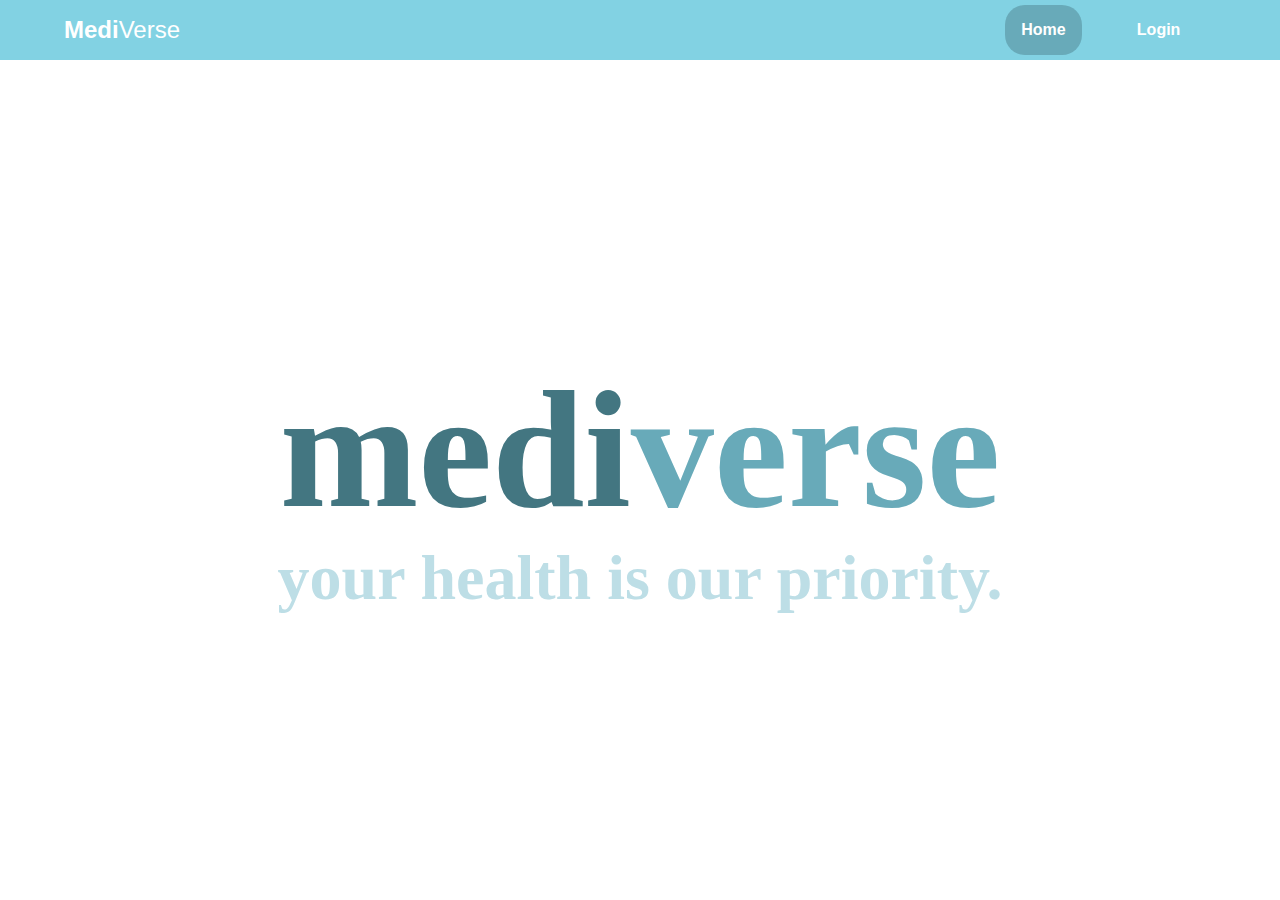
<file: index.html>
<!DOCTYPE html>
<html lang="en">
<head>
    <meta charset="UTF-8">
    <meta http-equiv="X-UA-Compatible" content="IE=edge">
    <meta name="viewport" content="width=device-width, initial-scale=1.0">
    <link rel="stylesheet" href="main.css">
    <link rel="icon" href="icon.png">
    <title>MediCool</title>
</head>
<body>
    
    <nav>
        <input id="nav-toggle" type="checkbox">
        <div class="logo"><strong>Medi</strong> Verse</div>
        <ul class="links">
            <li><a href="#" class="is-active">Home</a></li>
            <li><a href="/sign in + register/index.html">Login</a></li>
        </ul>
        <label for="nav-toggle" class="icon-burger">
            <div class="line"></div>
            <div class="line"></div>
            <div class="line"></div>
        </label>
    </nav>

    <h1 class="hero"><span>medi</span>verse</h1>
    <h5 class = "hero">your health is our priority.</h5>
    
    <script src="main.js"></script>
</body>
</html>
</file>
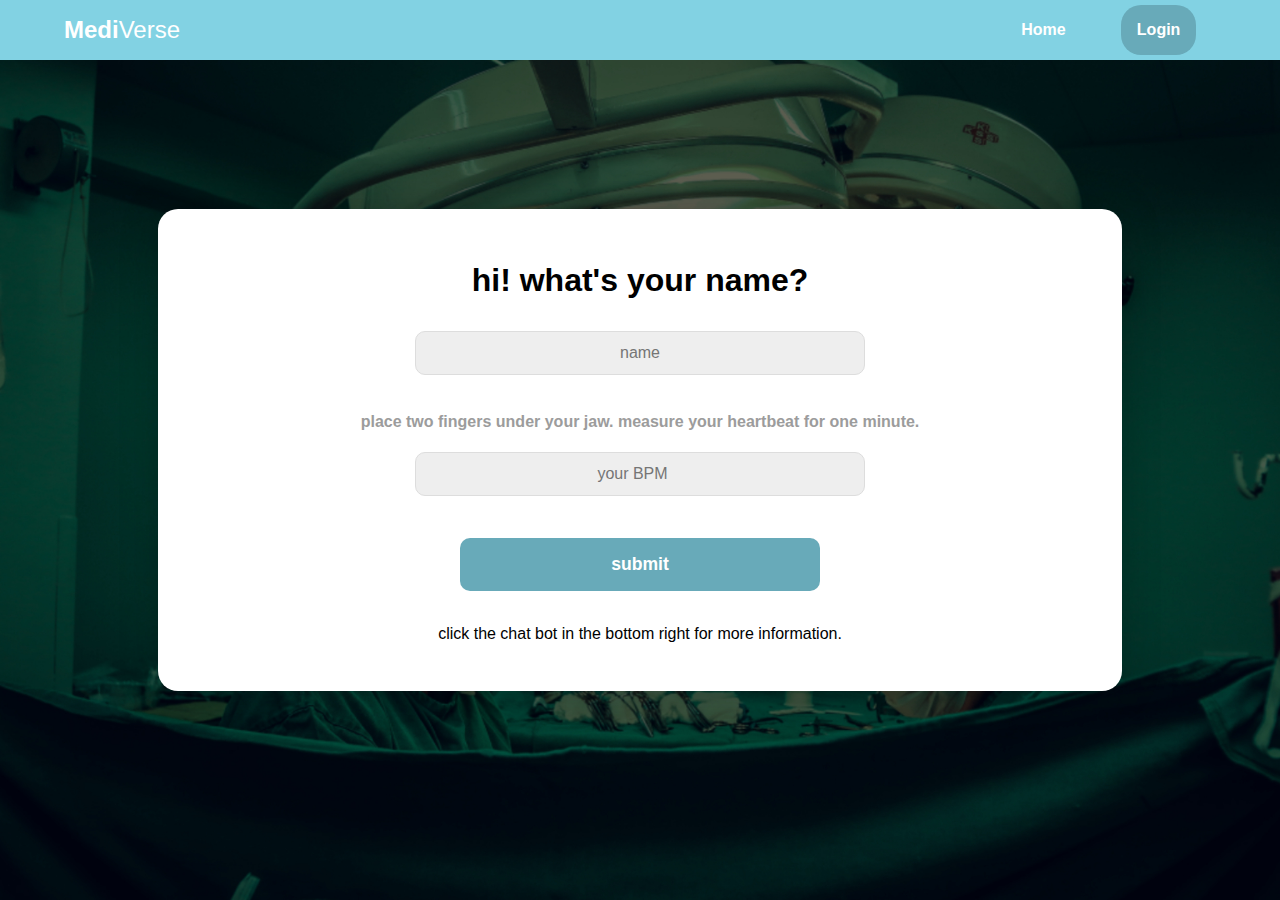
<file: resources/index.html>
<!DOCTYPE html>
<html lang="en">
<head>
    <meta charset="UTF-8">
    <meta http-equiv="X-UA-Compatible" content="IE=edge">
    <meta name="viewport" content="width=device-width, initial-scale=1.0">
    <link rel="stylesheet" href="./style.css">
    <title>resources</title>
</head>
<body>

    <nav>
        <input id="nav-toggle" type="checkbox">
        <div class="logo"><strong>Medi</strong> Verse</div>
        <ul class="links">
            <li><a href="../index.html" >Home</a></li>
            <li><a href="#about" class="is-active">Login</a></li>
        </ul>
        <label for="nav-toggle" class="icon-burger">
            <div class="line"></div>
            <div class="line"></div>
            <div class="line"></div>
        </label>

        <!--styling navbar-->
        
        <style>
            nav {
                position: fixed;
                z-index: 10;
                left: 0;
                right: 0;
                top: 0;
                font-family: "coco gothic", sans-serif;
                padding: 0 5%;
                height: 60px;
                background-color: #82d2e3;
            }
            nav .logo {
                float: left;
                width: 40%;
                height: 100%;
                display: flex;
                align-items: center;
                font-size: 24px;
                color: #fff;
            }
            nav .links {
                float: right;
                padding: 0;
                margin: 0;
                width: 20%;
                height: 100%;
                display: flex;
                justify-content: space-around;
                align-items: center;
            }
            nav .links li {
            list-style: none;
            }
                nav .links a {
                display: block;
                padding: 1em;
                font-size: 16px;
                font-weight: bold;
                color: #fff;
                text-decoration: none;
                border-radius: 20px;
                transition: 0.4s;
            }

            nav .links a:hover,
            nav .links a.is-active {
            background-color: #68aab9;
            }

                #nav-toggle {
                position: absolute;
                top: -100px;
            }
            nav .icon-burger {
                display: none;
                position: absolute;
                right: 5%;
                top: 50%;
                transform: translateY(-50%);
            }
                nav .icon-burger .line {
                width: 30px;
                height: 5px;
                background-color: #fff;
                margin: 5px;
                border-radius: 3px;
                transition: all 0.3s ease-in-out;
            }
            @media screen and (max-width: 768px) {
            nav .logo {
                    float: none;
                    width: auto;
                    justify-content: center;
            }
            nav .links {
                    float: none;
                    position: fixed;
                    z-index: 9;
                    left: 0;
                    right: 0;
                    top: 60px;
                    bottom: 100%;
                    width: auto;
                    height: auto;
                    flex-direction: column;
                    justify-content: space-evenly;
                    background-color: rgb(47, 39, 39);
                    overflow: hidden;
                    box-sizing: border-box;
                    transition: all 0.5s ease-in-out;
            }

            nav .links a {
                    font-size: 20px;
                    border-radius: 100px;
                    transition: 0.4s;
            }

            nav :checked ~ .links {
                    bottom: 0;
            }
            nav .icon-burger {
                    display: block;
            }
            nav :checked ~ .icon-burger .line:nth-child(1) {
                transform: translateY(10px) rotate(225deg);
            }
            nav :checked ~ .icon-burger .line:nth-child(3) {
                transform: translateY(-10px) rotate(-225deg);
            }
            nav :checked ~ .icon-burger .line:nth-child(2) {
                opacity: 0;
            }
            }

        </style>
    </nav>



    <div class="container">
        <form class="form" id="login">
            <h1 id="title">hi! what's your name?</h1>
            <input type="text" placeholder="name" id="myName">
            <h4>place two fingers under your jaw. measure your heartbeat for one minute.</h4>
            <input type="number" placeholder="your BPM" id="myBPM">
            <p class="reminder success" id="identifier">please enter your name.</p>
            <p class="message success" id="myText">that doesn't seem right... try again, or get medical attention.</p>
        </br>
            <button type="button" id="myButton">submit</button>
            <p>click the chat bot in the bottom right for more information.</p>
        </form>
    </div>

    <script>
        window.addEventListener('mouseover', initLandbot, { once: true });
        window.addEventListener('touchstart', initLandbot, { once: true });
        var myLandbot;
        function initLandbot() {
          if (!myLandbot) {
            var s = document.createElement('script');s.type = 'text/javascript';s.async = true;
            s.addEventListener('load', function() {
              var myLandbot = new Landbot.Livechat({
                configUrl: 'https://chats.landbot.io/v3/H-1255439-QCM9LVSY5SCME9GS/index.json',
              });
            });
            s.src = 'https://cdn.landbot.io/landbot-3/landbot-3.0.0.js';
            var x = document.getElementsByTagName('script')[0];
            x.parentNode.insertBefore(s, x);
          }
        }
        </script>
        <script src="./app.js"></script>
</body>
</html>
</file>
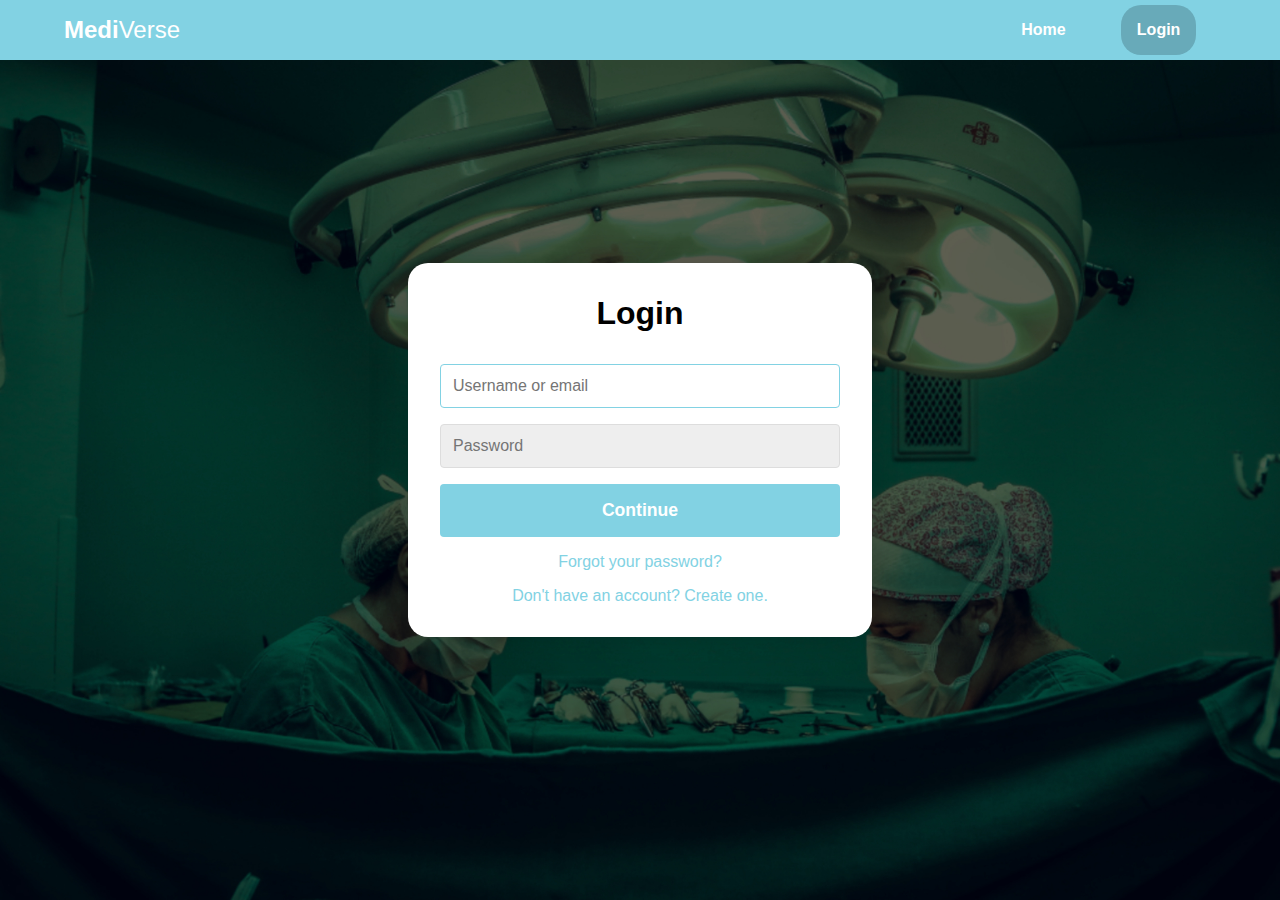
<file: sign in + register/index.html>
<!DOCTYPE html>
<html lang="en">
<head>
    <meta charset="UTF-8">
    <meta http-equiv="X-UA-Compatible" content="IE=edge">
    <meta name="viewport" content="width=device-width, initial-scale=1.0">
    <link rel="stylesheet" href="style.css">
    <title> sign up | register</title>

</head>
<body>

    <nav>
        <input id="nav-toggle" type="checkbox">
        <div class="logo"><strong>Medi</strong> Verse</div>
        <ul class="links">
            <li><a href="../index.html" >Home</a></li>
            <li><a href="#about" class="is-active">Login</a></li>
        </ul>
        <label for="nav-toggle" class="icon-burger">
            <div class="line"></div>
            <div class="line"></div>
            <div class="line"></div>
        </label>

        <!--styling navbar-->
        
        <style>
            nav {
                position: fixed;
                z-index: 10;
                left: 0;
                right: 0;
                top: 0;
                font-family: "coco gothic", sans-serif;
                padding: 0 5%;
                height: 60px;
                background-color: #82d2e3;
            }
            nav .logo {
                float: left;
                width: 40%;
                height: 100%;
                display: flex;
                align-items: center;
                font-size: 24px;
                color: #fff;
            }
            nav .links {
                float: right;
                padding: 0;
                margin: 0;
                width: 20%;
                height: 100%;
                display: flex;
                justify-content: space-around;
                align-items: center;
            }
            nav .links li {
            list-style: none;
            }
                nav .links a {
                display: block;
                padding: 1em;
                font-size: 16px;
                font-weight: bold;
                color: #fff;
                text-decoration: none;
                border-radius: 20px;
                transition: 0.4s;
            }

            nav .links a:hover,
            nav .links a.is-active {
            background-color: #68aab9;
            }

                #nav-toggle {
                position: absolute;
                top: -100px;
            }
            nav .icon-burger {
                display: none;
                position: absolute;
                right: 5%;
                top: 50%;
                transform: translateY(-50%);
            }
                nav .icon-burger .line {
                width: 30px;
                height: 5px;
                background-color: #fff;
                margin: 5px;
                border-radius: 3px;
                transition: all 0.3s ease-in-out;
            }
            @media screen and (max-width: 768px) {
            nav .logo {
                    float: none;
                    width: auto;
                    justify-content: center;
            }
            nav .links {
                    float: none;
                    position: fixed;
                    z-index: 9;
                    left: 0;
                    right: 0;
                    top: 60px;
                    bottom: 100%;
                    width: auto;
                    height: auto;
                    flex-direction: column;
                    justify-content: space-evenly;
                    background-color: rgb(47, 39, 39);
                    overflow: hidden;
                    box-sizing: border-box;
                    transition: all 0.5s ease-in-out;
            }

            nav .links a {
                    font-size: 20px;
                    border-radius: 100px;
                    transition: 0.4s;
            }

            nav :checked ~ .links {
                    bottom: 0;
            }
            nav .icon-burger {
                    display: block;
            }
            nav :checked ~ .icon-burger .line:nth-child(1) {
                transform: translateY(10px) rotate(225deg);
            }
            nav :checked ~ .icon-burger .line:nth-child(3) {
                transform: translateY(-10px) rotate(-225deg);
            }
            nav :checked ~ .icon-burger .line:nth-child(2) {
                opacity: 0;
            }
            }

        </style>
    </nav>
    
    <div class="container">
        <form class="form" id="login">
            <h1 class="form__title">Login</h1>
            <div class="form__message form__message--error"></div>
            <div class="form__input-group">
                <input type="text" class="form__input" autofocus placeholder="Username or email">
                <div class="form__input-error-message"></div>
            </div>
            <div class="form__input-group">
                <input type="password" class="form__input" auto focus placeholder="Password">
                <div class="form__input-error-message"></div>
            </div>

            <button class="form__button" type="submit">Continue</button>

            <p class="form__text">
                <a href="#" class="form__link">Forgot your password?</a>
            </p>
            <p class="form__text">
                <a href = "#" class="form__link" id="linkCreateAccount">Don't have an account? Create one.</a>
            </p>
        </form>
        <form class="form form--hidden" id="createAccount">
            <h1 class="form__title">Create Account</h1>
            <div class="form__message form__message--error"></div>
            <div class="form__input-group">
                <input type="text" class="form__input" id="signupUsername" autofocus placeholder="Username">
                <div class="form__input-error-message"></div>
            </div>
            <div class="form__input-group">
                <input type="text" class="form__input" autofocus placeholder="Email Address">
                <div class="form__input-error-message"></div>
            </div>
            <div class="form__input-group">
                <input type="password" class="form__input" autofocus placeholder="Password">
                <div class="form__input-error-message"></div>
            </div>
            <div class="form__input-group">
                <input type="password" class="form__input" autofocus placeholder="Confirm Password">
                <div class="form__input-error-message"></div>
            </div>

            <button class="form__button" type="submit">Continue</button>

            <p class="form__text">
                <a href = "#" class="form__link" id="linkLogin">Already have an account? Login.</a>
            </p>
        </form>
    </div>
    <script src="app.js"></script>
</body>
</html>
</file>
<file: main.css>
body {
  padding: 0;
  margin: 0;
}

h1.hero {
  font-family: "Coco Gothic";
  color: #68aab9;
  font-size: 13vw;
  margin: 0;
  padding: 0;
  text-align: center;
  position: absolute;
  top: 50%;
  left: 50%;
  transform: translateX(-50%) translateY(-50%);
}
h5.hero {
  font-family: "Messina Sans Regular";
  color: #bddee6;
  font-size: 5vw;
  margin-top: 2em;
  padding: 0;
  text-align: center;
  position: absolute;
  top: 50%;
  left: 50%;
  transform: translateX(-50%) translateY(-50%);
  width: 100%;
}
h1.hero span {
  color: #437681;
}

nav {
  position: fixed;
  z-index: 10;
  left: 0;
  right: 0;
  top: 0;
  font-family: "coco gothic", sans-serif;
  padding: 0 5%;
  height: 60px;
  background-color: #82d2e3;
}
nav .logo {
  float: left;
  width: 40%;
  height: 100%;
  display: flex;
  align-items: center;
  font-size: 24px;
  color: #fff;
}
nav .links {
  float: right;
  padding: 0;
  margin: 0;
  width: 20%;
  height: 100%;
  display: flex;
  justify-content: space-around;
  align-items: center;
}
nav .links li {
  list-style: none;
}
nav .links a {
  display: block;
  padding: 1em;
  font-size: 16px;
  font-weight: bold;
  color: #fff;
  text-decoration: none;
  border-radius: 20px;
  transition: 0.4s;
}

nav .links a:hover,
nav .links a.is-active {
  background-color: #68aab9;
}

#nav-toggle {
  position: absolute;
  top: -100px;
}
nav .icon-burger {
  display: none;
  position: absolute;
  right: 5%;
  top: 50%;
  transform: translateY(-50%);
}
nav .icon-burger .line {
  width: 30px;
  height: 5px;
  background-color: #fff;
  margin: 5px;
  border-radius: 3px;
  transition: all 0.3s ease-in-out;
}
@media screen and (max-width: 768px) {
  nav .logo {
    float: none;
    width: auto;
    justify-content: center;
  }
  nav .links {
    float: none;
    position: fixed;
    z-index: 9;
    left: 0;
    right: 0;
    top: 60px;
    bottom: 100%;
    width: auto;
    height: auto;
    flex-direction: column;
    justify-content: space-evenly;
    background-color: rgba(0, 0, 0, 0.8);
    overflow: hidden;
    box-sizing: border-box;
    transition: all 0.5s ease-in-out;
  }

  nav .links a {
    font-size: 20px;
    border-radius: 100px;
    transition: 0.4s;
  }

  nav :checked ~ .links {
    bottom: 0;
  }
  nav .icon-burger {
    display: block;
  }
  nav :checked ~ .icon-burger .line:nth-child(1) {
    transform: translateY(10px) rotate(225deg);
  }
  nav :checked ~ .icon-burger .line:nth-child(3) {
    transform: translateY(-10px) rotate(-225deg);
  }
  nav :checked ~ .icon-burger .line:nth-child(2) {
    opacity: 0;
  }
}
</file>
<file: resources/style.css>
body {
  margin: 0;
  height: 100vh;
  display: flex;
  align-items: center;
  justify-content: center;
  font-size: 18px;
  background: url(./background.jpg);
  background-size: cover;
  text-align: center;
}
.container {
  width: 900px;
  max-width: 900px;
  margin: 1rem;
  padding: 2rem;
  box-shadow: 0 0 40px rgba(0, 0, 0, 0.2);
  border-radius: 20px;
  background-color: white;
}

.container,
form input {
  font: 500 1rem "Messina Sans Regular", Sans-serif;
}

.container h1 {
  margin-bottom: 2rem;
}
form input {
  width: 50%;
  padding: 0.75rem;
  box-sizing: border-box;
  border-radius: 10px;
  border: 1px solid #dddddd;
  outline: none;
  background: #eeeeee;
  transition: background 0.2s, border-color 0.2s;
  text-align: center;
  margin-bottom: 1rem;
}
form h4 {
  color: #9c9c9c;
}
p.message,
p.reminder {
  color: #cc3333;
}
.success {
  display: none;
}

form button {
  width: 40%;
  padding: 1rem 2rem;
  font-weight: bold;
  font-size: 1.1rem;
  color: #ffffff;
  border: none;
  border-radius: 10px;
  outline: none;
  cursor: pointer;
  background: #68aab9;
  transition: 0.4s;
  margin-top: 1.5em;
  margin-bottom: 1em;
}
</file>
<file: sign in + register/style.css>
body {
  --color-primary: #82d2e3;
  --color-primary-dark: #68aab9;
  --color-error: #cc3333;
  --color-success: #4bb544;
  --border-radius: 4px;

  margin: 0;
  height: 100vh;
  display: flex;
  align-items: center;
  justify-content: center;
  font-size: 18px;
  background: url(./background.jpg);
  background-size: cover;
}

.container {
  width: 400px;
  max-width: 400px;
  margin: 1rem;
  padding: 2rem;
  box-shadow: 0 0 40px rgba(0, 0, 0, 0.2);
  border-radius: 20px;
  background-color: white;
}

.container,
.form__input,
.form__button {
  font: 500 1rem "Messina Sans Regular", Sans-serif;
}

.form--hidden {
  display: none;
}
.form > *:first-child {
  margin-top: 0;
}
.form > *:last-child {
  margin-bottom: 0;
}

.form__title {
  margin-bottom: 2rem;
  text-align: center;
}

.form__message {
  text-align: center;
  margin-bottom: 1rem;
}

.form__message--success {
  color: var(--color-success);
}

.form__message--error {
  color: var(--color-error);
}

.form__input-group {
  margin-bottom: 1rem;
}

.form__input {
  display: block;
  width: 100%;
  padding: 0.75rem;
  box-sizing: border-box;
  border-radius: var(--border-radius);
  border: 1px solid #dddddd;
  outline: none;
  background: #eeeeee;
  transition: background 0.2s, border-color 0.2s;
}

.form__input:focus {
  border-color: var(--color-primary);
  background: #fff;
}

.form__input--error {
  color: var(--color-error);
  border-color: var(--color-error);
}

.form__input-error-message {
  margin-top: 0.5rem;
  font-size: 0.85rem;
  color: var(--color-error);
}

.form__button {
  width: 100%;
  padding: 1rem 2rem;
  font-weight: bold;
  font-size: 1.1rem;
  color: #ffffff;
  border: none;
  border-radius: var(--border-radius);
  outline: none;
  cursor: pointer;
  background: var(--color-primary);
  transition: 0.4s;
}

.form__button:hover {
  background: var(--color-primary-dark);
}

.form__button:active {
  transform: scale(0.98);
}

.form__text {
  text-align: center;
}

.form__link {
  color: var(--color-primary);
  text-decoration: none;
  cursor: pointer;
}

.form__link:hover {
  text-decoration: underline;
}
</file>
